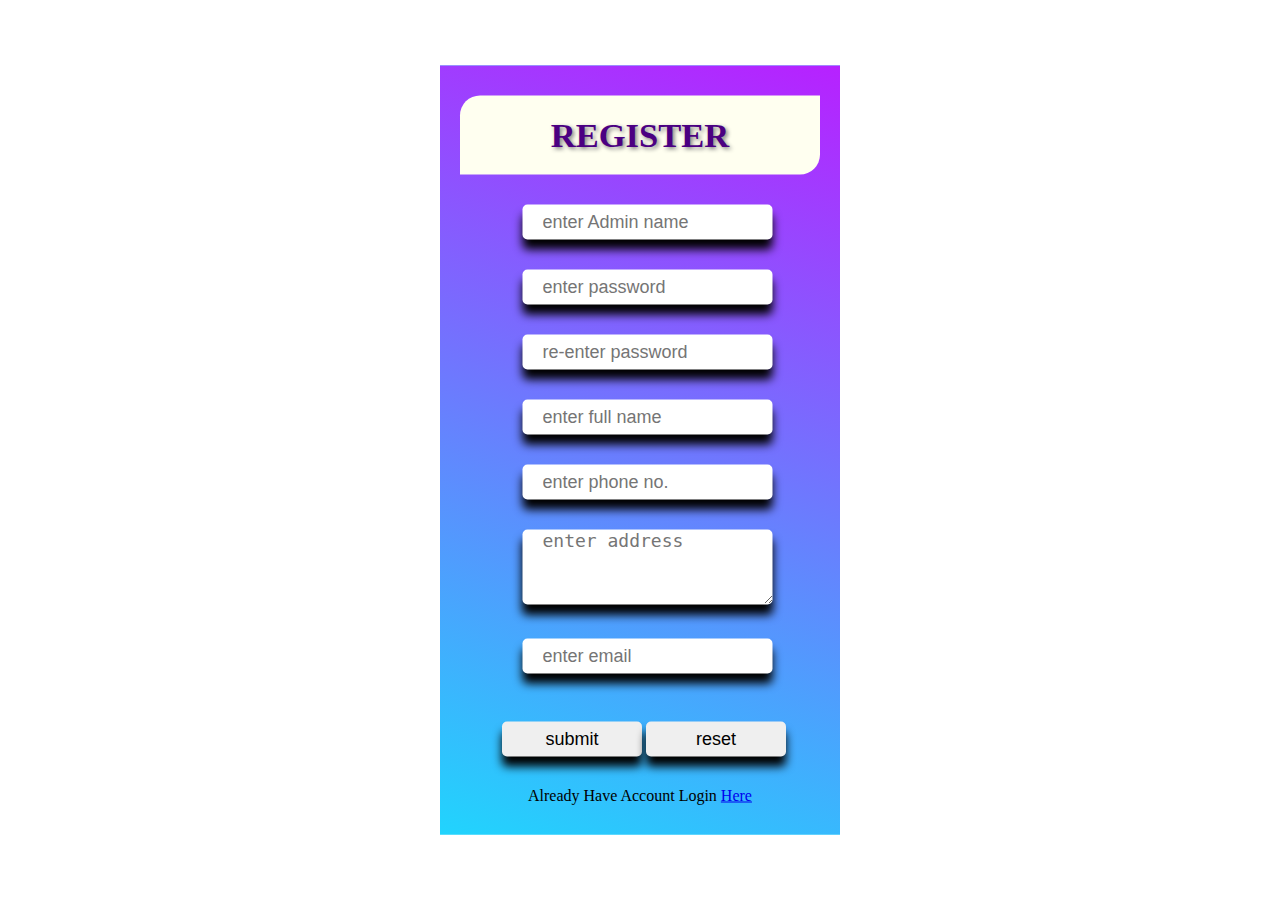
<file: HotelManagement/WebContent/addAdmin.html>
<!DOCTYPE html>
<html lang="en">
<head>
    <meta charset="UTF-8">
    <meta name="viewport" content="width=device-width, initial-scale=1.0">
    <meta http-equiv="X-UA-Compatible" content="ie=edge">
    <title>Document</title>

    <link rel="stylesheet" href="./css/uregister.css">
</head>
<body>
    <div>
        <form action="AdminServlet" method="post">
            <div>
                <h2>Register</h2>
            </div>
            <div>
                <input type="text" name="uname" id="uname" placeholder="enter Admin name">
            </div>
            <div>
                <input type="password" name="password" id="password" placeholder="enter password">
            </div>
            <div>
                <input type="password" name="re-enter" id="password" placeholder="re-enter password">
            </div>
            <div>
                <input type="text" name="fname" id="fname" placeholder="enter full name">
            </div>
            <div>
                <input type="number" name="phon" id="phon" placeholder="enter phone no.">
            </div>
            <div>
                <textarea name="address" id="address" cols="22" rows="5" placeholder="enter address"></textarea>
            </div>
            <div>

                <input type="text" name="email" id="email" placeholder="enter email">
            </div>
            <div>
                <br>
                <input type="submit" value="submit">
                <input type="reset" value="reset">
            </div>
            <div>
                already have account login <a href="index.html">here</a>
            </div>
        </form>
    </div>
</body>
</html>
</file>
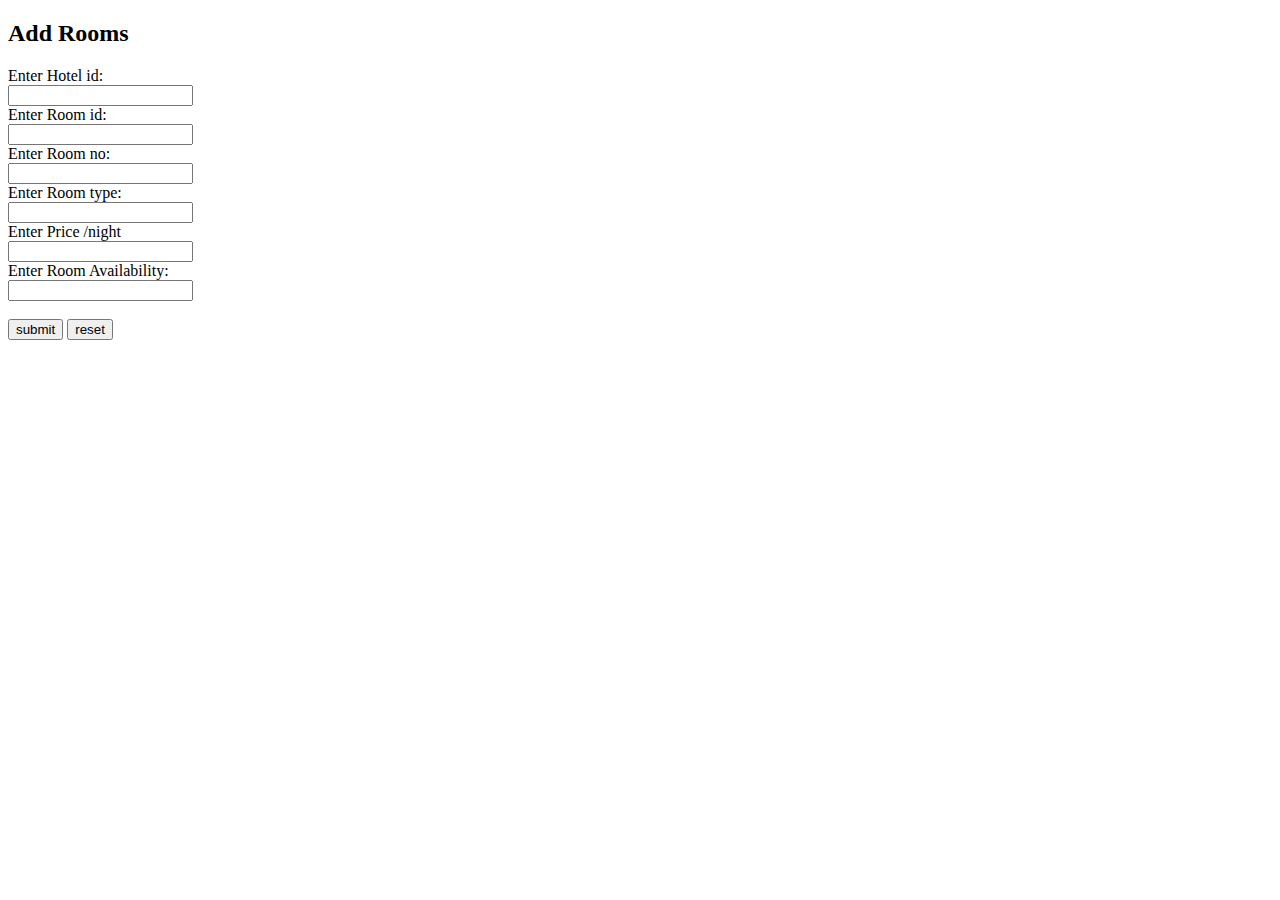
<file: HotelManagement/WebContent/addroom.html>
<!DOCTYPE html>
<html lang="en">
<head>
    <meta charset="UTF-8">
    <meta name="viewport" content="width=device-width, initial-scale=1.0">
    <meta http-equiv="X-UA-Compatible" content="ie=edge">
    <title>Document</title>
</head>
<body>
    <div>
        <form action="roomServlet" method="post">
            <div>
                <h2>
                    Add Rooms
                </h2>
            </div>
            <div>
                <label for="hid">Enter Hotel id:</label>
                <br>
                <input type="text" name="hid" id="hid">
            </div>
            <div>
                <label for="rid">Enter Room id:</label>
                <br>
                <input type="text" name="rid" id="rid">
            </div>
            <div>
                <label for="rino">Enter Room no:</label>
                <br>
                <input type="text" name="rino" id="rino">
            </div>
            <div>
                <label for="rtype">Enter Room type:</label>
                <br>
                <input type="text" name="rtype" id="rtype">
            </div>
            <div>
                <label for="rate">Enter Price /night</label>
                <br>
                <input type="number" name="rate" id="rate">
            </div>
            <div>
                <label for="avail">Enter Room Availability:</label>
                <br>
                <input type="text" name="avail" id="avail">
            </div>
            <div>
                <br>
                <input type="submit" value="submit">
                <input type="reset" value="reset">
            </div>
        </form>
    </div>
</body>
</html>
</file>
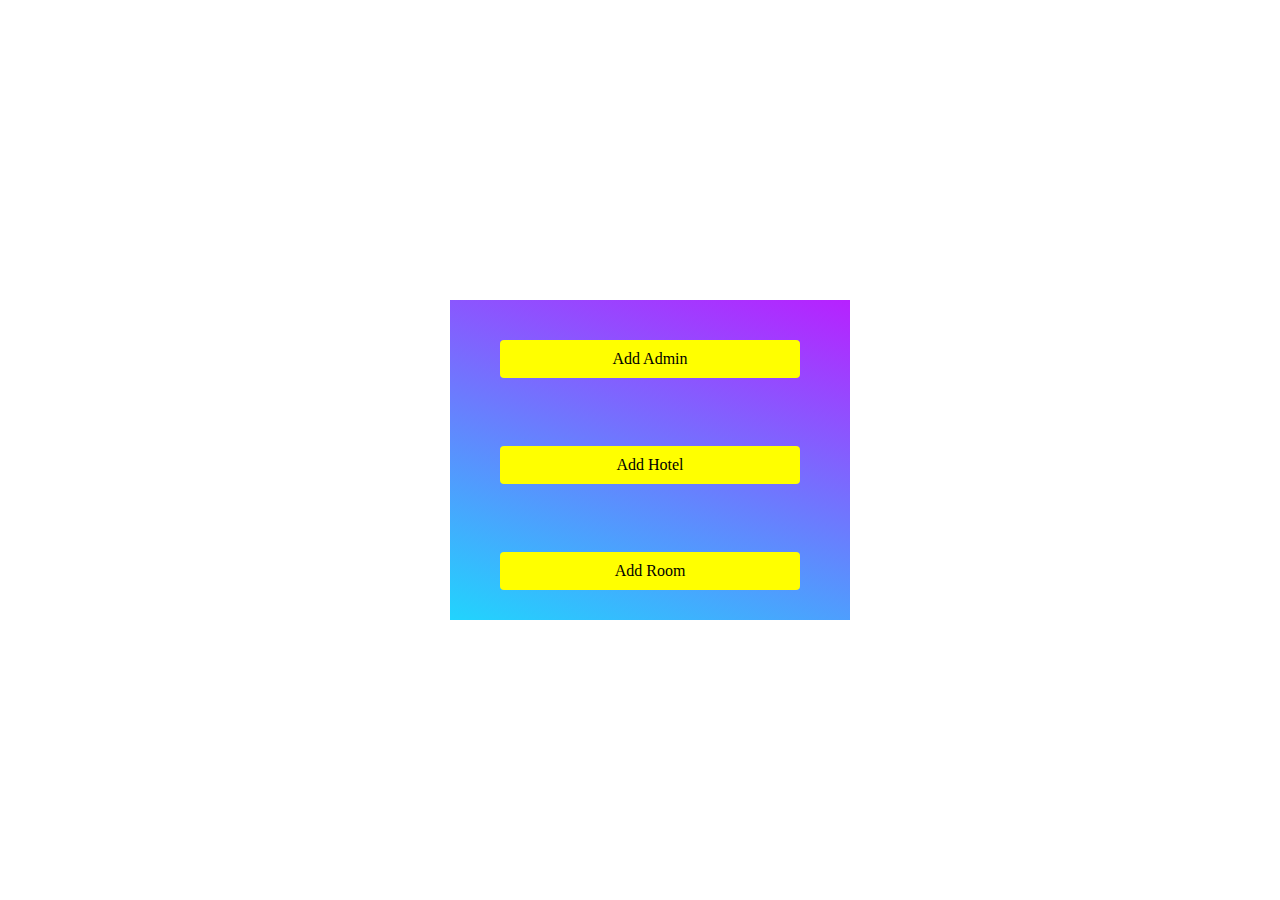
<file: HotelManagement/WebContent/adminOptions.html>
<!DOCTYPE html>
<html lang="en">
<head>
    <meta charset="UTF-8">
    <meta name="viewport" content="width=device-width, initial-scale=1.0">
    <meta http-equiv="X-UA-Compatible" content="ie=edge">
    <title>Document</title>
    <link rel="stylesheet" href="./options.css">
</head>
<body>
    <div>
    
<center><div id="h1"><a  href="addAdmin.html" style="text-decoration: none;color: black;">Add Admin</a></div></center>
<br>

<center><div id="h2"><a href="hotelregister.html" style="text-decoration: none;color: black;">Add Hotel</a></div></center>
<br>

<center><div id="h3"><a href="addroom.html" style="text-decoration: none;color: black;">Add Room</a></div></center>
</div>


</body>
</html>
</file>
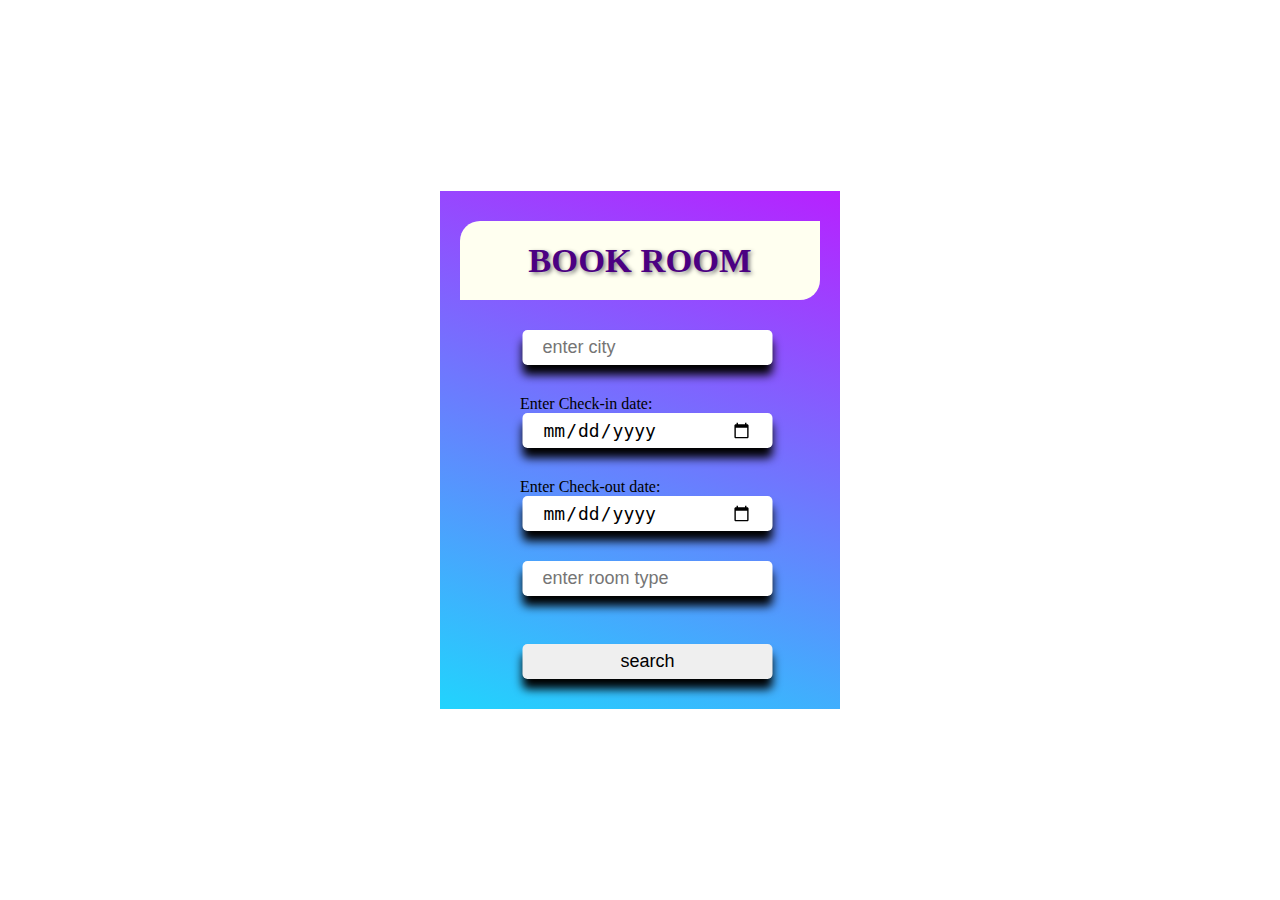
<file: HotelManagement/WebContent/booking.html>
<!DOCTYPE html>
<html lang="en">
<head>
    <meta charset="UTF-8">
    <meta name="viewport" content="width=device-width, initial-scale=1.0">
    <meta http-equiv="X-UA-Compatible" content="ie=edge">
    <title>Document</title>

    <link rel="stylesheet" href="./css/booking.css">
</head>
<body>
    <div>
        <form action="" method="post">
            <div>
                <h2>Book Room</h2>
            </div>
            <div>
                <input type="text" name="city" id="city" placeholder="enter city">
            </div>
            <div>
                <label for="cout">Enter Check-in date:</label>
                <input type="date" name="cin" id="cin" placeholder="enter check-in date">
            </div>
            <div>
                <label for="cout">Enter Check-out date:</label>
                <input type="date" name="cout" id="cout">
            </div>
            <div>
                <input type="text" name="rtype" id="rtype" placeholder="enter room type">
            </div>
            <div>
                <br>
                <input type="submit" value="search">
            </div>
        </form>
    </div>
</body>
</html>
</file>
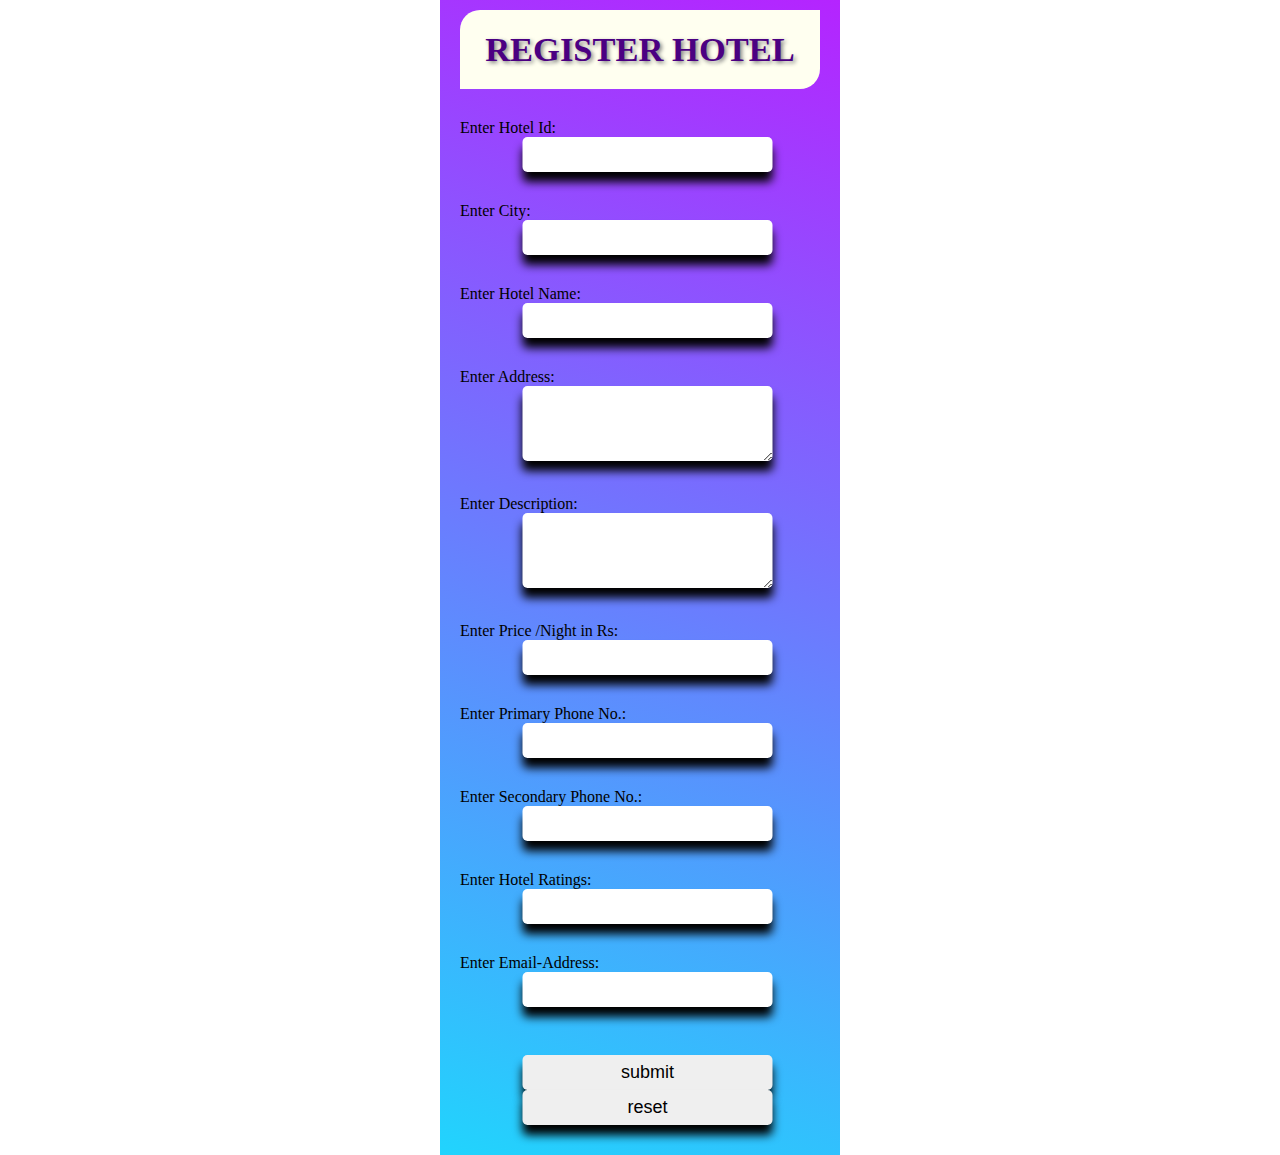
<file: HotelManagement/WebContent/hotelregister.html>
<!DOCTYPE html>
<html lang="en">
<head>
    <meta charset="UTF-8">
    <meta name="viewport" content="width=device-width, initial-scale=1.0">
    <meta http-equiv="X-UA-Compatible" content="ie=edge">
    <title>Document</title>

    <link rel="stylesheet" href="./css/hregister.css">
</head>
<body>
    <div>
        <form action="regHotelServlet" method="post">
            <div>
                <h2>Register Hotel</h2>
            </div>
            <div>
                <label for="hid">Enter Hotel Id:</label>
                <br>
                <input type="text" name="hid" id="hid">
            </div>
            <div>
                <label for="city">Enter City:</label>
                <br>
                <input type="text" name="city" id="city">
            </div>
            <div>
                <label for="name">Enter Hotel Name:</label>
                <br>
                <input type="text" name="name" id="name">
            </div>
            <div>
                <label for="address">Enter Address:</label>
                <br>
                <textarea name="address" id="address" cols="22" rows="5"></textarea>
            </div>
            <div>
                <label for="address">Enter Description:</label>
                <br>
                <textarea name="address" id="address" cols="22" rows="5"></textarea>
            </div>
            <div>
                <label for="rate">Enter Price  /Night in Rs:</label>
                <br>
                <input type="number" name="rate" id="rate">
            </div>
            <div>
                <label for="ph1">Enter Primary Phone No.:</label>
                <br>
                <input type="number" name="ph1" id="ph1">
            </div>
            <div>
                <label for="ph2">Enter Secondary Phone No.:</label>
                <br>
                <input type="number" name="ph2" id="ph2">
            </div>
            <div>
                <label for="rating">Enter Hotel Ratings:</label>
                <br>
                <input type="number" name="rating" id="rating">
            </div>
            <div>
                <label for="email">Enter Email-Address:</label>
                <br>
                <input type="email" name="email" id="email">
            </div>
            <div>
                <br>
                <input type="submit" value="submit">
                <input type="reset" value="reset">
            </div>
        </form>
    </div>
</body>
</html>
</file>
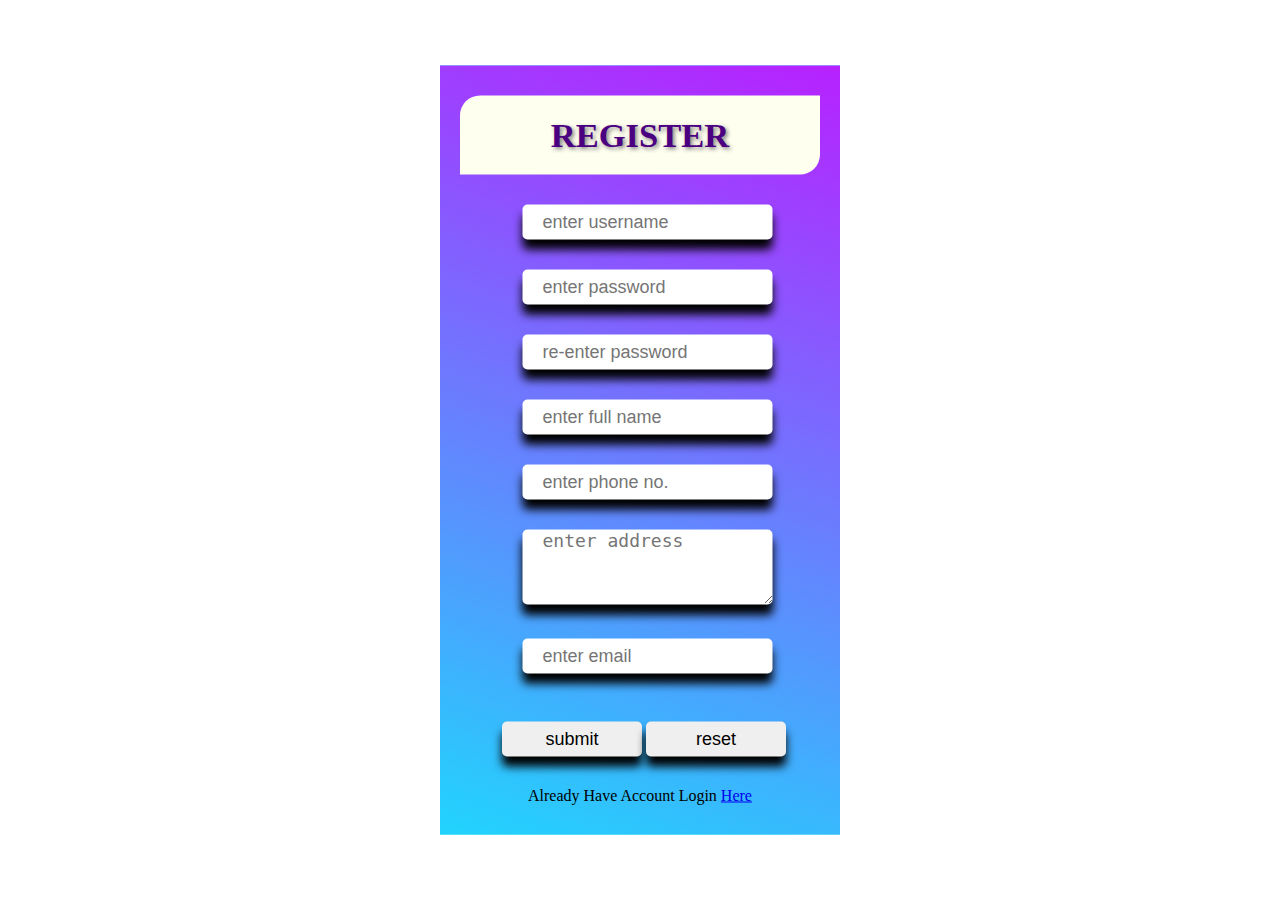
<file: HotelManagement/WebContent/user.html>
<!DOCTYPE html>
<html lang="en">
<head>
    <meta charset="UTF-8">
    <meta name="viewport" content="width=device-width, initial-scale=1.0">
    <meta http-equiv="X-UA-Compatible" content="ie=edge">
    <title>Document</title>

    <link rel="stylesheet" href="./css/uregister.css">
</head>
<body>
    <div>
        <form action="LoginServlet" method="post">
            <div>
                <h2>Register</h2>
            </div>
            <div>
                <input type="text" name="uname" id="uname" placeholder="enter username">
            </div>
            <div>
                <input type="password" name="password" id="password" placeholder="enter password">
            </div>
            <div>
                <input type="password" name="re-enter" id="password" placeholder="re-enter password">
            </div>
            <div>
                <input type="text" name="fname" id="fname" placeholder="enter full name">
            </div>
            <div>
                <input type="number" name="phon" id="phon" placeholder="enter phone no.">
            </div>
            <div>
                <textarea name="address" id="address" cols="22" rows="5" placeholder="enter address"></textarea>
            </div>
            <div>

                <input type="text" name="email" id="email" placeholder="enter email">
            </div>
            <div>
                <br>
                <input type="submit" value="submit">
                <input type="reset" value="reset">
            </div>
            <div>
                already have account login <a href="index.html">here</a>
            </div>
        </form>
    </div>
</body>
</html>
</file>
<file: HotelManagement/WebContent/css/uregister.css>
* {
    margin: 0px;
    padding: 0px;
}

input {
    font-size: 18px;
    padding: 0px 20px;
    box-sizing: border-box;
}

textarea {
    font-size: 18px;
    padding: 0px 20px;
    box-sizing: border-box;
}

body > div {
    width: 400px;
    position: absolute;
    top: 50%;
    left: 50%;
    transform: translate(-50%,-50%);
    background-color: #21D4FD;
    background-image: linear-gradient(19deg, #21D4FD 0%, #B721FF 100%);
}

body > div > form > div {
    margin: 30px 20px;
}

body > div > form > div:nth-child(1) {
    padding: 20px;
    text-align: center;
    text-transform: uppercase;
    font-size: 23px;
    color: indigo;
    background-color: ivory;
    text-shadow: 2px 2px 4px gray;
    border-radius: 20px 0px 20px 0px ;
}

body > div > form > div:nth-child(2) > input {
    border-radius: 5px;
    width: 250px;
    transform: translateX(25%);
    height: 35px;
    box-shadow: 0px 10px 10px 0px;
    outline: none;
    border: none;
}

body > div > form > div:nth-child(3) > input {
    border-radius: 5px;
    width: 250px;
    transform: translateX(25%);
    height: 35px;
    box-shadow: 0px 10px 10px 0px;
    outline: none;
    border: none;
}
body > div > form > div:nth-child(4) > input {
    border-radius: 5px;
    width: 250px;
    transform: translateX(25%);
    height: 35px;
    box-shadow: 0px 10px 10px 0px;
    outline: none;
    border: none;
}

body > div > form > div:nth-child(5) > input {
    border-radius: 5px;
    width: 250px;
    transform: translateX(25%);
    height: 35px;
    box-shadow: 0px 10px 10px 0px;
    outline: none;
    border: none;
}

body > div > form > div:nth-child(6) > input {
    border-radius: 5px;
    width: 250px;
    transform: translateX(25%);
    height: 35px;
    box-shadow: 0px 10px 10px 0px;
    outline: none;
    border: none;
}

body > div > form > div:nth-child(7) > textarea {
    border-radius: 5px;
    width: 250px;
    transform: translateX(25%);
    height: 75px;
    box-shadow: 0px 10px 10px 0px;
    outline: none;
    border: none;
}

body > div > form > div:nth-child(8) > input {
    border-radius: 5px;
    width: 250px;
    transform: translateX(25%);
    height: 35px;
    box-shadow: 0px 10px 10px 0px;
    outline: none;
    border: none;
}

body > div > form > div:nth-child(9) > input {
    border-radius: 5px;
    width: 140px;
    transform: translateX(30%);
    height: 35px;
    box-shadow: 0px 10px 10px 0px;
    outline: none;
    border: none;
}

body > div > form > div:nth-child(10) {
    text-align: center;
    text-transform: capitalize;
}
</file>
<file: HotelManagement/WebContent/options.css>
*{
    margin: 10px;
    padding: 10px;
}

body > div {
    width: 400px;
    position: absolute;
    top: 50%;
    left: 50%;
    transform: translate(-50%,-50%);
    background-image: linear-gradient(19deg, #21D4FD 0%, #B721FF 100%);
    box-sizing: border-box;
    
}
#h1{
    
    
    justify-content: space-between;
    box-sizing: border-box;
    background-color:yellow;
    padding: 10px;
    margin-bottom: 0px;
    text-decoration: none;
    border-radius: 4px;
    text-align: center;
    width: 300px;
    color: black;
    
}

#h2
{
    justify-content: space-between;
    box-sizing: border-box;
    background-color:yellow;
    padding: 10px;
    margin-bottom: 0px;
    text-decoration: none;
    border-radius: 4px;
    text-align: center;
    width: 300px;
    color: black;

}

#h3
{
    justify-content: space-between;
    box-sizing: border-box;
   background-color:yellow;
    padding: 10px;
    margin-bottom: 0px;
    text-decoration: none;
    border-radius: 4px;
    text-align: center;
    color: black;
    width: 300px;
}
</file>
<file: HotelManagement/WebContent/css/booking.css>
* {
    margin: 0px;
    padding: 0px;
}

body > div {
    width: 400px;
    position: absolute;
    top: 50%;
    left: 50%;
    transform: translate(-50%,-50%);
    background-color: #21D4FD;
    background-image: linear-gradient(19deg, #21D4FD 0%, #B721FF 100%);
}

input {
    font-size: 18px;
    padding: 0px 20px;
    box-sizing: border-box;
}

body > div > form > div {
    margin: 30px 20px;
}

body > div > form > div:nth-child(1) {
    padding: 20px;
    text-align: center;
    text-transform: uppercase;
    font-size: 23px;
    color: indigo;
    background-color: ivory;
    text-shadow: 2px 2px 4px gray;
    border-radius: 20px 0px 20px 0px ;
}

body > div > form > div:nth-child(2) > input {
    border-radius: 5px;
    width: 250px;
    transform: translateX(25%);
    height: 35px;
    box-shadow: 0px 10px 10px 0px;
    outline: none;
    border: none;
}

body > div > form > div:nth-child(3) > input {
    border-radius: 5px;
    width: 250px;
    transform: translateX(25%);
    height: 35px;
    box-shadow: 0px 10px 10px 0px;
    outline: none;
    border: none;
}

body > div > form > div:nth-child(4) > input {
    border-radius: 5px;
    width: 250px;
    transform: translateX(25%);
    height: 35px;
    box-shadow: 0px 10px 10px 0px;
    outline: none;
    border: none;
}

body > div > form > div:nth-child(5) > input {
    border-radius: 5px;
    width: 250px;
    transform: translateX(25%);
    height: 35px;
    box-shadow: 0px 10px 10px 0px;
    outline: none;
    border: none;
}

body > div > form > div:nth-child(6) > input {
    border-radius: 5px;
    width: 250px;
    transform: translateX(25%);
    height: 35px;
    box-shadow: 0px 10px 10px 0px;
    outline: none;
    border: none;
}

label {
    margin-left: 60px;
}
</file>
<file: HotelManagement/WebContent/css/hregister.css>
* {
    margin: 0px;
    padding: 0px;
}

body > div {
    width: 400px;
    position: absolute;
    top: 50%;
    left: 50%;
    transform: translate(-50%,-40%);
    background-color: #21D4FD;
    background-image: linear-gradient(19deg, #21D4FD 0%, #B721FF 100%);
}

input {
    font-size: 18px;
    padding: 0px 20px;
    box-sizing: border-box;
}

body > div > form > div {
    margin: 30px 20px;
}

body > div > form > div:nth-child(1) {
    padding: 20px;
    text-align: center;
    text-transform: uppercase;
    font-size: 23px;
    color: indigo;
    background-color: ivory;
    text-shadow: 2px 2px 4px gray;
    border-radius: 20px 0px 20px 0px ;
}

body > div > form > div:nth-child(2) > input {
    border-radius: 5px;
    width: 250px;
    transform: translateX(25%);
    height: 35px;
    box-shadow: 0px 10px 10px 0px;
    outline: none;
    border: none;
}

body > div > form > div:nth-child(3) > input {
    border-radius: 5px;
    width: 250px;
    transform: translateX(25%);
    height: 35px;
    box-shadow: 0px 10px 10px 0px;
    outline: none;
    border: none;
}

body > div > form > div:nth-child(4) > input {
    border-radius: 5px;
    width: 250px;
    transform: translateX(25%);
    height: 35px;
    box-shadow: 0px 10px 10px 0px;
    outline: none;
    border: none;
}

body > div > form > div:nth-child(5) > textarea {
    border-radius: 5px;
    width: 250px;
    transform: translateX(25%);
    height: 75px;
    box-shadow: 0px 10px 10px 0px;
    outline: none;
    border: none;
}

body > div > form > div:nth-child(6) > textarea {
    border-radius: 5px;
    width: 250px;
    transform: translateX(25%);
    height: 75px;
    box-shadow: 0px 10px 10px 0px;
    outline: none;
    border: none;
}

body > div > form > div:nth-child(7) > input {
    border-radius: 5px;
    width: 250px;
    transform: translateX(25%);
    height: 35px;
    box-shadow: 0px 10px 10px 0px;
    outline: none;
    border: none;
}

body > div > form > div:nth-child(8) > input {
    border-radius: 5px;
    width: 250px;
    transform: translateX(25%);
    height: 35px;
    box-shadow: 0px 10px 10px 0px;
    outline: none;
    border: none;
}

body > div > form > div:nth-child(9) > input {
    border-radius: 5px;
    width: 250px;
    transform: translateX(25%);
    height: 35px;
    box-shadow: 0px 10px 10px 0px;
    outline: none;
    border: none;
}

body > div > form > div:nth-child(10) > input {
    border-radius: 5px;
    width: 250px;
    transform: translateX(25%);
    height: 35px;
    box-shadow: 0px 10px 10px 0px;
    outline: none;
    border: none;
}

body > div > form > div:nth-child(11) > input {
    border-radius: 5px;
    width: 250px;
    transform: translateX(25%);
    height: 35px;
    box-shadow: 0px 10px 10px 0px;
    outline: none;
    border: none;
}

body > div > form > div:nth-child(12) > input {
    border-radius: 5px;
    width: 250px;
    transform: translateX(25%);
    height: 35px;
    box-shadow: 0px 10px 10px 0px;
    outline: none;
    border: none;
}
</file>
